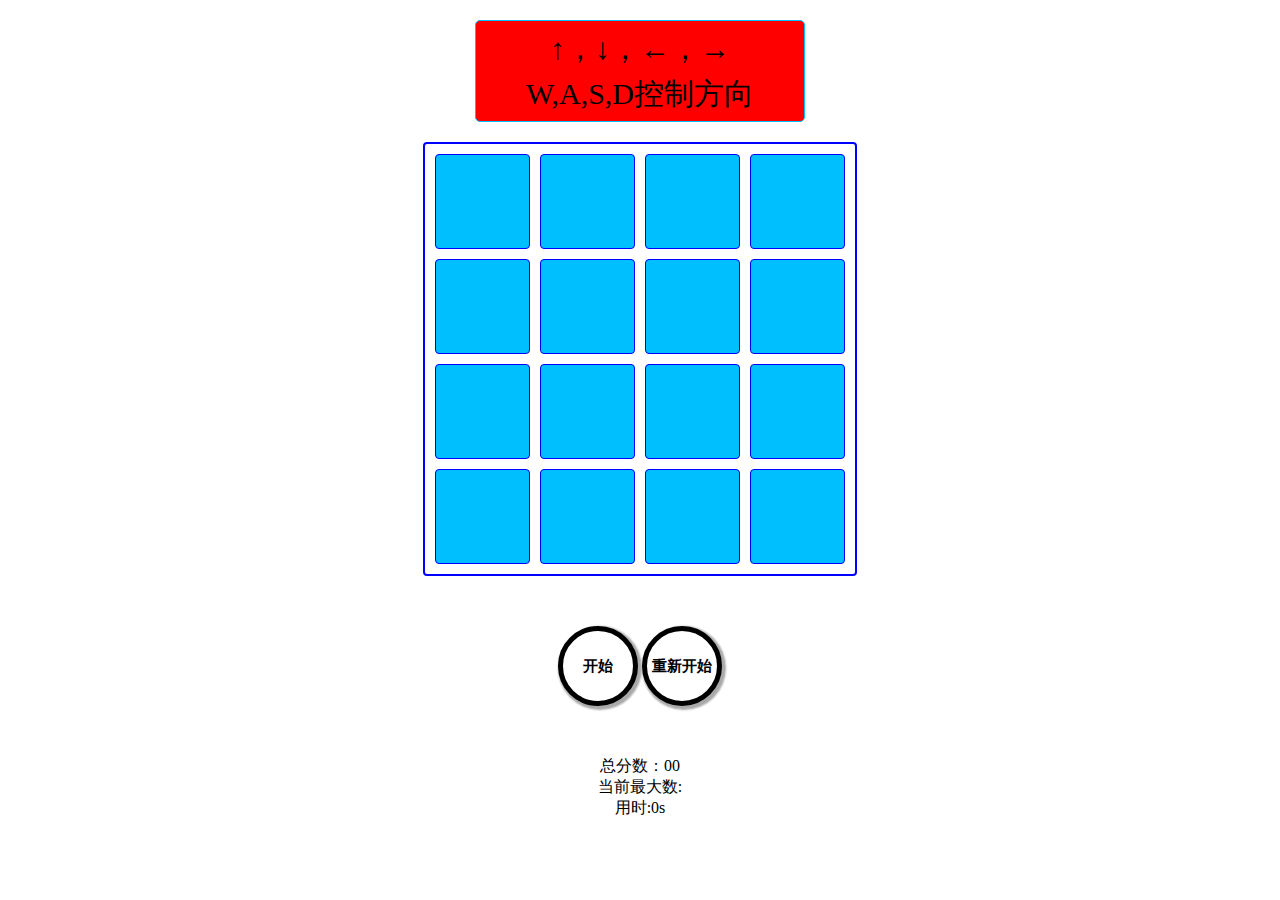
<file: 没意思做的2048/index.html>
<!DOCTYPE html>
<html lang="en">
<head>
    <meta charset="UTF-8">
    <title>mine2048</title>
    <link rel="stylesheet" href="css/style.css">
    <script src="js/jquery-1.12.4.js"></script>
    <script src="js/mine.js"></script>
</head>
<body>
    <span>↑，↓，←，→<br>W,A,S,D控制方向</span>
    <div id="Bigbox">
        <div class="bigBox" id="big-box">
            <div class="small-box" id="box0"></div>
            <div class="small-box" id="box1"></div>
            <div class="small-box" id="box2"></div>
            <div class="small-box" id="box3"></div>
            <div class="small-box" id="box4"></div>
            <div class="small-box" id="box5"></div>
            <div class="small-box" id="box6"></div>
            <div class="small-box" id="box7"></div>
            <div class="small-box" id="box8"></div>
            <div class="small-box" id="box9"></div>
            <div class="small-box" id="box10"></div>
            <div class="small-box" id="box11"></div>
            <div class="small-box" id="box12"></div>
            <div class="small-box" id="box13"></div>
            <div class="small-box" id="box14"></div>
            <div class="small-box" id="box15"></div>
        </div>
    </div>
    <div id="start">
        <input type="button" value="开始" class="btn" onClick="init();">
        <input type="button" value="重新开始" class="btn" onClick="if(window.confirm('您确定重新开始吗?')){init();}">
    </div>
    <!--总分数-->
    <div id="score">
        总分数：00
    </div>
    <!--最大值-->
    <div id="max">
        当前最大数:
    </div>
    <!--用时-->
    <div id="time">
        用时:0s
    </div>
    <!--提示结束-->
    <div id="end">

    </div>
</body>
</html>
</file>
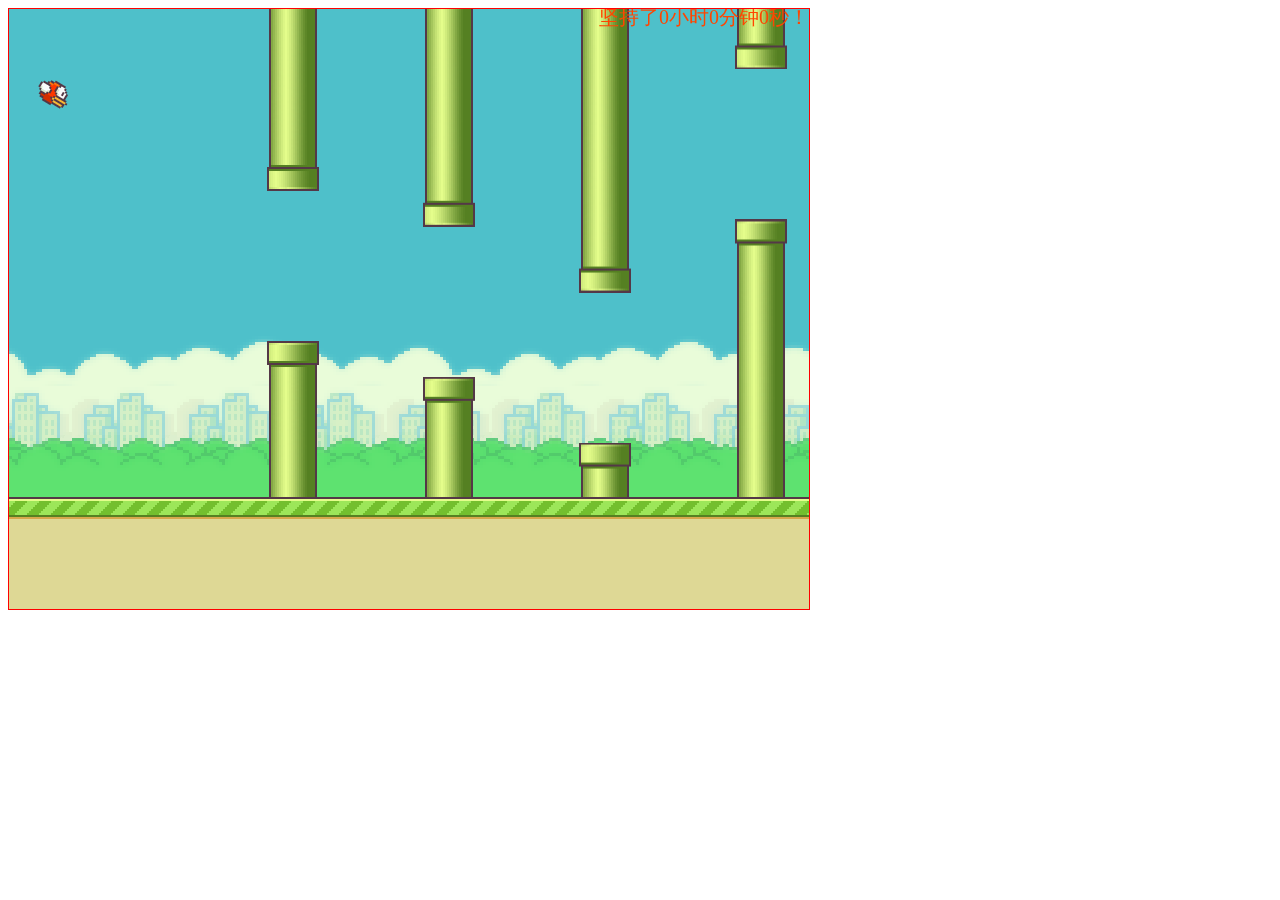
<file: flappy_bird/flybird.html>
<!DOCTYPE html>
<html lang="en">
<head>
    <meta charset="UTF-8">
    <title>Title</title>
</head>
<body>
<canvas id="cvs" width="800" height="600" style="border:1px solid red;"></canvas>
<script src="js/util.js"></script>
<script src="js/getImage.js"></script>
<script src="js/sky.js"></script>
<script src="js/land.js"></script>
<script src="js/bird.js"></script>
<script src="js/pipe.js"></script>
<script src="js/text.js"></script>
<script src="js/dateText.js"></script>
<script>
    (function () {
        var cvs = document.getElementById('cvs');
        var ctx = cvs.getContext('2d');

        // 游戏所需的图片资源地址
        var imgPaths = {
            sky : './imgs/sky.png',
            land : './imgs/land.png',
            pipeDown : './imgs/pipeDown.png',
            pipeUp : './imgs/pipeUp.png',
            birds : './imgs/birds.png'
        };

        // 游戏主函数
        function main(imgs) {

            // 创建所需的大地实例
            var bird = new Bird(ctx, imgs.birds, 20, 20);

            // 创建所需的天空实例
            var sky = new Sky(ctx, imgs.sky);
            var sky2 = new Sky(ctx, imgs.sky, imgs.sky.width);

            // 创建所需的大地实例
            var lands = [];
            for (var i = 0; i < 4; i++) {
                lands.push(new Land(ctx, imgs.land,
                        imgs.land.width * i, cvs.height - imgs.land.height));
            }

            // 创建所需的管道实例
            var pipes = [];
            for (var i = 0; i < 6; i++) {
                pipes.push(new Pipe(ctx, imgs.pipeDown, imgs.pipeUp, 300 + imgs.pipeDown.width * 3 * i));
            }

            // 记录游戏开始时的毫秒时间
            var gameStartTime = Date.now();

            // 创建文本实例
            var text = new DateText(ctx, gameStartTime, cvs.width, 0, 'orangeRed', 'right', 'top');

            var timer = setInterval(function () {

                // 计算小鸟的中心坐标
                var birdCoreX = bird.x + bird.width / 2;
                var birdCoreY = bird.y + bird.height / 2;

                // 如果小鸟飞出画布或者撞向大地或者撞向管道，则游戏结束，停止定时器
                if (birdCoreY < 0 || birdCoreY > cvs.height - imgs.land.height
                        || ctx.isPointInPath(birdCoreX, birdCoreY)) {
                    clearInterval(timer);
                }

                // 先清除画布
                ctx.clearRect(0, 0, cvs.width, cvs.height);

                // 绘制天空，刷新下一帧数据
                sky.draw();
                sky.update();
                sky2.draw();
                sky2.update();

                // 绘制管道
                ctx.beginPath();
                pipes.forEach(function (pipe) {
                    pipe.draw();
                    pipe.update();
                });

                // 绘制大地，刷新下一帧数据
                lands.forEach(function (land) {
                    land.draw();
                    land.update();
                });

                // 绘制小鸟
                bird.draw();
                bird.update();

                // 绘制文本
                text.draw();
                text.update();

            }, 30);
        }

        getImage(imgPaths, main);
    }());
</script>
</body>
</html>
</file>
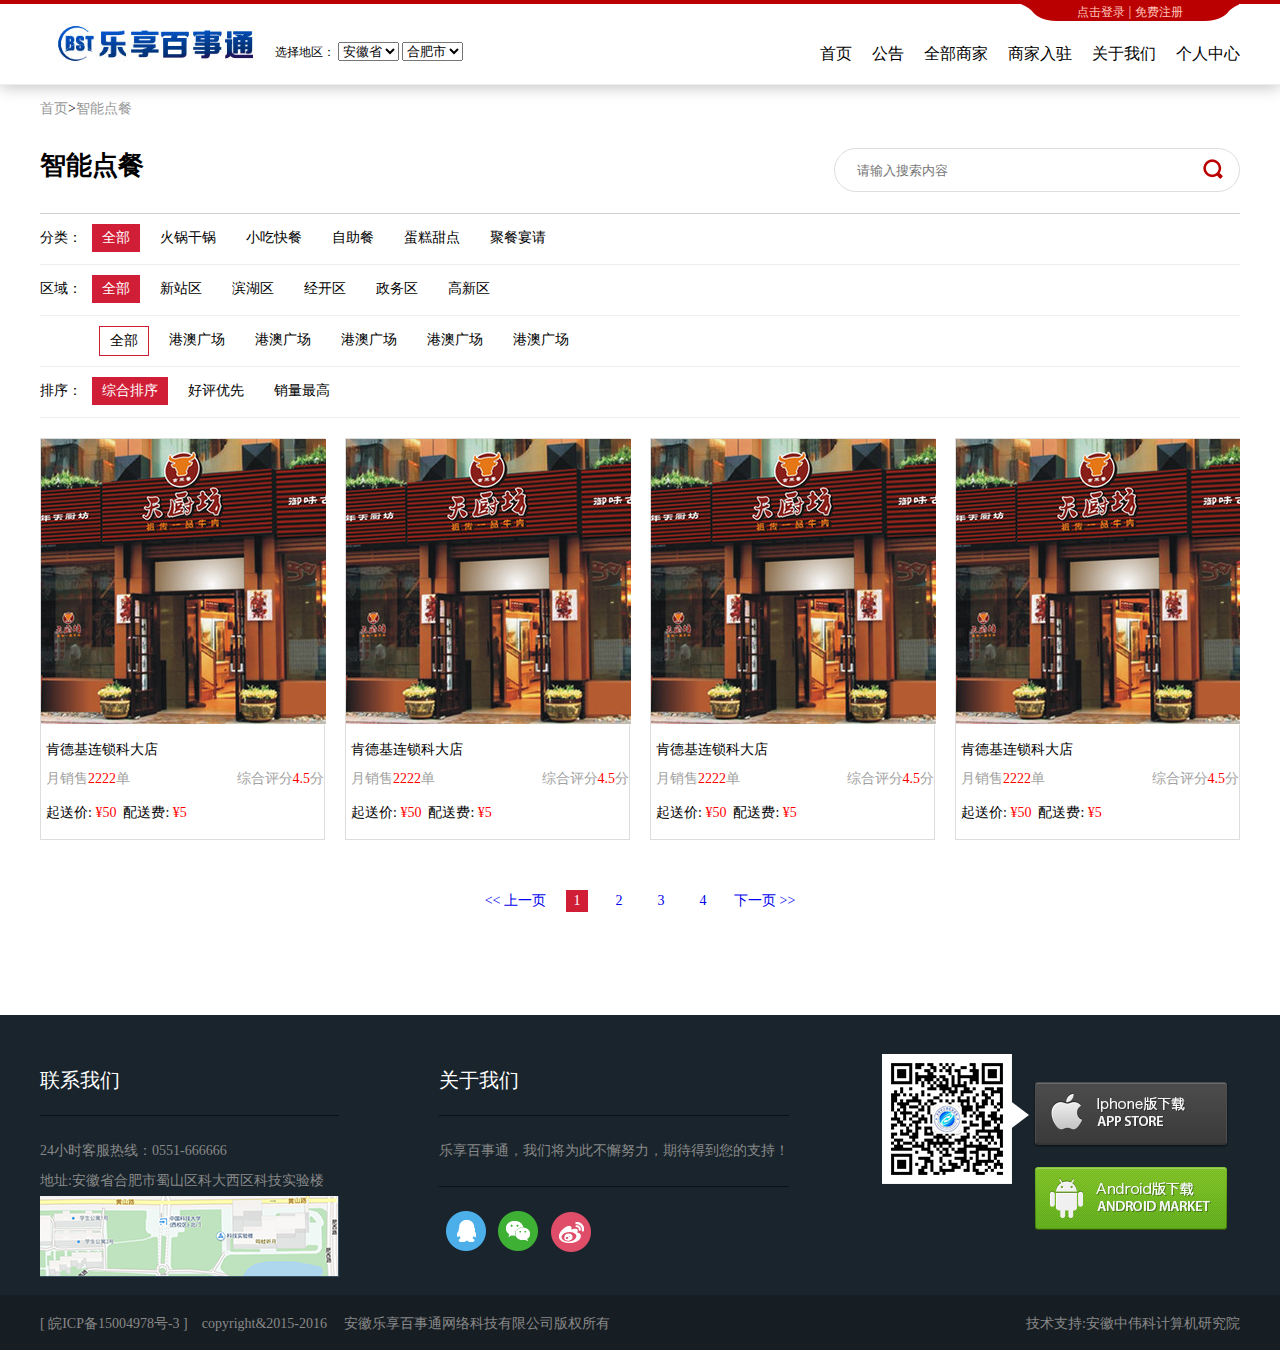
<file: mydemo/demo.html>
<!DOCTYPE html>
<html>

<head>
    <meta charset="UTF-8">
    <title></title>
    <link rel="stylesheet" href="./css/demo.css">
</head>

<body>
    <div class="top">
        <div class="content">
            <div class="login">
                <a href="#">点击登录</a> | <a href="#">免费注册</a>
            </div>
            <div class="fl">
                <div class="fl ">
                    <img src="./img/1.jpg" alt="" />
                </div>
                <div class="check fl">
                    选择地区：
                    <select name="" id="province">
                        <option value="">安徽省</option>
                    </select>
                    <select name="" id="city">
                        <option value="">合肥市</option>
                    </select>
                </div>
            </div>
            <div class="top_nav fr">
                <ul class="fl">
                    <li><a href="">首页</a></li>
                    <li><a href="">公告</a></li>
                    <li><a href="">全部商家</a></li>
                    <li><a href="">商家入驻</a></li>
                    <li><a href="">关于我们</a></li>
                    <li><a href="">个人中心</a></li>
                </ul>
            </div>
        </div>
    </div>
    <div class="content	body">
        <div class="tab_title">
            <a href="#">首页</a>><a href="#">智能点餐</a>
        </div>
        <div class="tab_search">
            <h3 class="fl">智能点餐</h3>
            <div class="fr">
                <input type="text" placeholder="请输入搜索内容">
                <input type="button" class="button">
            </div>
        </div>
        <div class="tab_nav">
            <div class="style">
                <span class="fl">分类：</span>
                <ul class="fl">
                    <li class="current">全部</li>
                    <li>火锅干锅</li>
                    <li>小吃快餐</li>
                    <li>自助餐</li>
                    <li>蛋糕甜点</li>
                    <li>聚餐宴请</li>
                </ul>
            </div>
            <div class="area">
                <span class="fl">区域：</span>
                <ul class="fl">
                    <li class="current">全部</li>
                    <li>新站区</li>
                    <li>滨湖区</li>
                    <li>经开区</li>
                    <li>政务区</li>
                    <li>高新区</li>
                </ul>
            </div>
            <div class="detail">
                <ul class="main selected">
                    <li class="current">全部</li>
                    <li>港澳广场</li>
                    <li>港澳广场</li>
                    <li>港澳广场</li>
                    <li>港澳广场</li>
                    <li>港澳广场</li>
                </ul>
                <ul class="main">
                    <li class="current">全部</li>
                    <li>中环国际</li>
                    <li>中环国际</li>
                    <li>中环国际</li>
                    <li>中环国际</li>
                    <li>中环国际</li>
                </ul>
                <ul class="main">
                    <li class="current">全部</li>
                    <li>三里庵</li>
                    <li>中环国际</li>
                    <li>三里庵</li>
                    <li>之心城</li>
                    <li>三里庵</li>
                </ul>
                <ul class="main">
                    <li class="current">全部</li>
                    <li>安医附院</li>
                    <li>中环国际</li>
                    <li>安医附院</li>
                    <li>之心城</li>
                    <li>安医附院</li>
                </ul>
                <ul class="main">
                    <li class="current">全部</li>
                    <li>中环国际</li>
                    <li>中环国际</li>
                    <li>中环国际</li>
                    <li>中环国际</li>
                    <li>中环国际</li>
                </ul>
                <ul class="main">
                    <li class="current">全部</li>
                    <li>中环国际</li>
                    <li>中环国际</li>
                    <li>中环国际</li>
                    <li>中环国际</li>
                    <li>中环国际</li>
                </ul>
                <ul class="main">
                    <li class="current">全部</li>
                    <li>中环国际</li>
                    <li>中环国际</li>
                    <li>中环国际</li>
                    <li>中环国际</li>
                    <li>中环国际</li>
                </ul>
            </div>
            <div class="sort">
                <span class="fl">排序：</span>
                <ul class="fl">
                    <li class="current">综合排序</li>
                    <li>好评优先</li>
                    <li>销量最高</li>
                </ul>
            </div>
        </div>
        <div class="content shop">
            <div class="shop_list " id="content1">
                <div class="clearfloat">
                    
                    <div class="item">
                        <a href=""><img src="img/shop.jpg" alt=""></a>
                        <p class="item_name">肯德基连锁科大店</p>
                        <p class="item_num"><span class="fl">月销售<span class="red">2222</span>单</span> <span class="fr">综合评分<span class="red">4.5</span>分</span>
                        </p>
                        <p class="item_prc">起送价: <span class="red">¥50</span> &nbsp;配送费: <span class="red">¥5</span> </p>
                    </div>
                    <div class="item">
                        <a href=""><img src="img/shop.jpg" alt=""></a>
                        <p class="item_name">肯德基连锁科大店</p>
                        <p class="item_num"><span class="fl">月销售<span class="red">2222</span>单</span> <span class="fr">综合评分<span class="red">4.5</span>分</span>
                        </p>
                        <p class="item_prc">起送价: <span class="red">¥50</span> &nbsp;配送费: <span class="red">¥5</span> </p>
                    </div>
                    <div class="item">
                        <a href=""><img src="img/shop.jpg" alt=""></a>
                        <p class="item_name">肯德基连锁科大店</p>
                        <p class="item_num"><span class="fl">月销售<span class="red">2222</span>单</span> <span class="fr">综合评分<span class="red">4.5</span>分</span>
                        </p>
                        <p class="item_prc">起送价: <span class="red">¥50</span> &nbsp;配送费: <span class="red">¥5</span> </p>
                    </div>
                    <div class="item">
                        <a href=""><img src="img/shop.jpg" alt=""></a>
                        <p class="item_name">肯德基连锁科大店</p>
                        <p class="item_num"><span class="fl">月销售<span class="red">2222</span>单</span> <span class="fr">综合评分<span class="red">4.5</span>分</span>
                        </p>
                        <p class="item_prc">起送价: <span class="red">¥50</span> &nbsp;配送费: <span class="red">¥5</span> </p>
                    </div>
                    <div class="item">
                        <a href=""><img src="img/shop.jpg" alt=""></a>
                        <p class="item_name">肯德基连锁科大店</p>
                        <p class="item_num"><span class="fl">月销售<span class="red">2222</span>单</span> <span class="fr">综合评分<span class="red">4.5</span>分</span>
                        </p>
                        <p class="item_prc">起送价: <span class="red">¥50</span> &nbsp;配送费: <span class="red">¥5</span> </p>
                    </div>
                    <div class="item">
                        <a href=""><img src="img/shop.jpg" alt=""></a>
                        <p class="item_name">肯德基连锁科大店</p>
                        <p class="item_num"><span class="fl">月销售<span class="red">2222</span>单</span> <span class="fr">综合评分<span class="red">4.5</span>分</span>
                        </p>
                        <p class="item_prc">起送价: <span class="red">¥50</span> &nbsp;配送费: <span class="red">¥5</span> </p>
                    </div>
                    <div class="item">
                        <a href=""><img src="img/shop.jpg" alt=""></a>
                        <p class="item_name">肯德基连锁科大店</p>
                        <p class="item_num"><span class="fl">月销售<span class="red">2222</span>单</span> <span class="fr">综合评分<span class="red">4.5</span>分</span>
                        </p>
                        <p class="item_prc">起送价: <span class="red">¥50</span> &nbsp;配送费: <span class="red">¥5</span> </p>
                    </div>
                    <div class="item">
                        <a href=""><img src="img/shop.jpg" alt=""></a>
                        <p class="item_name">肯德基连锁科大店</p>
                        <p class="item_num"><span class="fl">月销售<span class="red">2222</span>单</span> <span class="fr">综合评分<span class="red">4.5</span>分</span>
                        </p>
                        <p class="item_prc">起送价: <span class="red">¥50</span> &nbsp;配送费: <span class="red">¥5</span> </p>
                    </div>
                    <div class="item">
                        <a href=""><img src="img/shop.jpg" alt=""></a>
                        <p class="item_name">肯德基连锁科大店</p>
                        <p class="item_num"><span class="fl">月销售<span class="red">2222</span>单</span> <span class="fr">综合评分<span class="red">4.5</span>分</span>
                        </p>
                        <p class="item_prc">起送价: <span class="red">¥50</span> &nbsp;配送费: <span class="red">¥5</span> </p>
                    </div>
                    <div class="item">
                        <a href=""><img src="img/shop.jpg" alt=""></a>
                        <p class="item_name">肯德基连锁科大店</p>
                        <p class="item_num"><span class="fl">月销售<span class="red">2222</span>单</span> <span class="fr">综合评分<span class="red">4.5</span>分</span>
                        </p>
                        <p class="item_prc">起送价: <span class="red">¥50</span> &nbsp;配送费: <span class="red">¥5</span> </p>
                    </div>
                    <div class="item">
                        <a href=""><img src="img/shop.jpg" alt=""></a>
                        <p class="item_name">肯德基连锁科大店</p>
                        <p class="item_num"><span class="fl">月销售<span class="red">2222</span>单</span> <span class="fr">综合评分<span class="red">4.5</span>分</span>
                        </p>
                        <p class="item_prc">起送价: <span class="red">¥50</span> &nbsp;配送费: <span class="red">¥5</span> </p>
                    </div>
                    <div class="item">
                        <a href=""><img src="img/shop.jpg" alt=""></a>
                        <p class="item_name">肯德基连锁科大店</p>
                        <p class="item_num"><span class="fl">月销售<span class="red">2222</span>单</span> <span class="fr">综合评分<span class="red">4.5</span>分</span>
                        </p>
                        <p class="item_prc">起送价: <span class="red">¥50</span> &nbsp;配送费: <span class="red">¥5</span> </p>
                    </div>
                    <div class="item">
                        <a href=""><img src="img/shop.jpg" alt=""></a>
                        <p class="item_name">肯德基连锁科大店</p>
                        <p class="item_num"><span class="fl">月销售<span class="red">2222</span>单</span> <span class="fr">综合评分<span class="red">4.5</span>分</span>
                        </p>
                        <p class="item_prc">起送价: <span class="red">¥50</span> &nbsp;配送费: <span class="red">¥5</span> </p>
                    </div>
                    <div class="item">
                        <a href=""><img src="img/shop.jpg" alt=""></a>
                        <p class="item_name">肯德基连锁科大店</p>
                        <p class="item_num"><span class="fl">月销售<span class="red">2222</span>单</span> <span class="fr">综合评分<span class="red">4.5</span>分</span>
                        </p>
                        <p class="item_prc">起送价: <span class="red">¥50</span> &nbsp;配送费: <span class="red">¥5</span> </p>
                    </div>
                    <div class="item">
                        <a href=""><img src="img/shop.jpg" alt=""></a>
                        <p class="item_name">肯德基连锁科大店</p>
                        <p class="item_num"><span class="fl">月销售<span class="red">2222</span>单</span> <span class="fr">综合评分<span class="red">4.5</span>分</span>
                        </p>
                        <p class="item_prc">起送价: <span class="red">¥50</span> &nbsp;配送费: <span class="red">¥5</span> </p>
                    </div>
                </div>
                <div id="page1" class="page"> </div>
            </div>
            <div class="shop_list " id="content2" style="display: none">
                <div class="clearfloat">

                	<div class="item">
                        <a href=""><img src="img/shop.jpg" alt=""></a>
                        <p class="item_name">肯德基连锁科大店</p>
                        <p class="item_num"><span class="fl">月销售<span class="red">2222</span>单</span> <span class="fr">综合评分<span class="red">4.5</span>分</span>
                        </p>
                        <p class="item_prc">起送价: <span class="red">¥50</span> &nbsp;配送费: <span class="red">¥5</span> </p>
                    </div>
                    <div class="item">
                        <a href=""><img src="img/shop.jpg" alt=""></a>
                        <p class="item_name">肯德基连锁科大店</p>
                        <p class="item_num"><span class="fl">月销售<span class="red">2222</span>单</span> <span class="fr">综合评分<span class="red">4.5</span>分</span>
                        </p>
                        <p class="item_prc">起送价: <span class="red">¥50</span> &nbsp;配送费: <span class="red">¥5</span> </p>
                    </div>
                    <div class="item">
                        <a href=""><img src="img/shop.jpg" alt=""></a>
                        <p class="item_name">肯德基连锁科大店</p>
                        <p class="item_num"><span class="fl">月销售<span class="red">2222</span>单</span> <span class="fr">综合评分<span class="red">4.5</span>分</span>
                        </p>
                        <p class="item_prc">起送价: <span class="red">¥50</span> &nbsp;配送费: <span class="red">¥5</span> </p>
                    </div>
                    <div class="item">
                        <a href=""><img src="img/shop.jpg" alt=""></a>
                        <p class="item_name">肯德基连锁科大店</p>
                        <p class="item_num"><span class="fl">月销售<span class="red">2222</span>单</span> <span class="fr">综合评分<span class="red">4.5</span>分</span>
                        </p>
                        <p class="item_prc">起送价: <span class="red">¥50</span> &nbsp;配送费: <span class="red">¥5</span> </p>
                    </div>
                    <div class="item">
                        <a href=""><img src="img/shop.jpg" alt=""></a>
                        <p class="item_name">肯德基连锁科大店</p>
                        <p class="item_num"><span class="fl">月销售<span class="red">2222</span>单</span> <span class="fr">综合评分<span class="red">4.5</span>分</span>
                        </p>
                        <p class="item_prc">起送价: <span class="red">¥50</span> &nbsp;配送费: <span class="red">¥5</span> </p>
                    </div>
                    <div class="item">
                        <a href=""><img src="img/shop.jpg" alt=""></a>
                        <p class="item_name">肯德基连锁科大店</p>
                        <p class="item_num"><span class="fl">月销售<span class="red">2222</span>单</span> <span class="fr">综合评分<span class="red">4.5</span>分</span>
                        </p>
                        <p class="item_prc">起送价: <span class="red">¥50</span> &nbsp;配送费: <span class="red">¥5</span> </p>
                    </div>
                    <div class="item">
                        <a href=""><img src="img/shop.jpg" alt=""></a>
                        <p class="item_name">肯德基连锁科大店</p>
                        <p class="item_num"><span class="fl">月销售<span class="red">2222</span>单</span> <span class="fr">综合评分<span class="red">4.5</span>分</span>
                        </p>
                        <p class="item_prc">起送价: <span class="red">¥50</span> &nbsp;配送费: <span class="red">¥5</span> </p>
                    </div>
                    <div class="item">
                        <a href=""><img src="img/shop.jpg" alt=""></a>
                        <p class="item_name">肯德基连锁科大店</p>
                        <p class="item_num"><span class="fl">月销售<span class="red">2222</span>单</span> <span class="fr">综合评分<span class="red">4.5</span>分</span>
                        </p>
                        <p class="item_prc">起送价: <span class="red">¥50</span> &nbsp;配送费: <span class="red">¥5</span> </p>
                    </div>
                    <div class="item">
                        <a href=""><img src="img/shop.jpg" alt=""></a>
                        <p class="item_name">肯德基连锁科大店</p>
                        <p class="item_num"><span class="fl">月销售<span class="red">2222</span>单</span> <span class="fr">综合评分<span class="red">4.5</span>分</span>
                        </p>
                        <p class="item_prc">起送价: <span class="red">¥50</span> &nbsp;配送费: <span class="red">¥5</span> </p>
                    </div>
                    <div class="item">
                        <a href=""><img src="img/shop.jpg" alt=""></a>
                        <p class="item_name">肯德基连锁科大店</p>
                        <p class="item_num"><span class="fl">月销售<span class="red">2222</span>单</span> <span class="fr">综合评分<span class="red">4.5</span>分</span>
                        </p>
                        <p class="item_prc">起送价: <span class="red">¥50</span> &nbsp;配送费: <span class="red">¥5</span> </p>
                    </div>
                    <div class="item">
                        <a href=""><img src="img/shop.jpg" alt=""></a>
                        <p class="item_name">肯德基连锁科大店</p>
                        <p class="item_num"><span class="fl">月销售<span class="red">2222</span>单</span> <span class="fr">综合评分<span class="red">4.5</span>分</span>
                        </p>
                        <p class="item_prc">起送价: <span class="red">¥50</span> &nbsp;配送费: <span class="red">¥5</span> </p>
                    </div>
                    <div class="item">
                        <a href=""><img src="img/shop.jpg" alt=""></a>
                        <p class="item_name">肯德基连锁科大店</p>
                        <p class="item_num"><span class="fl">月销售<span class="red">2222</span>单</span> <span class="fr">综合评分<span class="red">4.5</span>分</span>
                        </p>
                        <p class="item_prc">起送价: <span class="red">¥50</span> &nbsp;配送费: <span class="red">¥5</span> </p>
                    </div>
                    <div class="item">
                        <a href=""><img src="img/shop.jpg" alt=""></a>
                        <p class="item_name">肯德基连锁科大店</p>
                        <p class="item_num"><span class="fl">月销售<span class="red">2222</span>单</span> <span class="fr">综合评分<span class="red">4.5</span>分</span>
                        </p>
                        <p class="item_prc">起送价: <span class="red">¥50</span> &nbsp;配送费: <span class="red">¥5</span> </p>
                    </div>
                </div>
                <div id="page2" class="page"> </div>
            </div>
            <div class="shop_list " id="content3" style="display: none">
                <div class="clearfloat">
                	<div class="item">
                        <a href=""><img src="img/shop.jpg" alt=""></a>
                        <p class="item_name">肯德基连锁科大店</p>
                        <p class="item_num"><span class="fl">月销售<span class="red">2222</span>单</span> <span class="fr">综合评分<span class="red">4.5</span>分</span>
                        </p>
                        <p class="item_prc">起送价: <span class="red">¥50</span> &nbsp;配送费: <span class="red">¥5</span> </p>
                    </div>
                    <div class="item">
                        <a href=""><img src="img/shop.jpg" alt=""></a>
                        <p class="item_name">肯德基连锁科大店</p>
                        <p class="item_num"><span class="fl">月销售<span class="red">2222</span>单</span> <span class="fr">综合评分<span class="red">4.5</span>分</span>
                        </p>
                        <p class="item_prc">起送价: <span class="red">¥50</span> &nbsp;配送费: <span class="red">¥5</span> </p>
                    </div>
                    <div class="item">
                        <a href=""><img src="img/shop.jpg" alt=""></a>
                        <p class="item_name">肯德基连锁科大店</p>
                        <p class="item_num"><span class="fl">月销售<span class="red">2222</span>单</span> <span class="fr">综合评分<span class="red">4.5</span>分</span>
                        </p>
                        <p class="item_prc">起送价: <span class="red">¥50</span> &nbsp;配送费: <span class="red">¥5</span> </p>
                    </div>
                    <div class="item">
                        <a href=""><img src="img/shop.jpg" alt=""></a>
                        <p class="item_name">肯德基连锁科大店</p>
                        <p class="item_num"><span class="fl">月销售<span class="red">2222</span>单</span> <span class="fr">综合评分<span class="red">4.5</span>分</span>
                        </p>
                        <p class="item_prc">起送价: <span class="red">¥50</span> &nbsp;配送费: <span class="red">¥5</span> </p>
                    </div>
                    <div class="item">
                        <a href=""><img src="img/shop.jpg" alt=""></a>
                        <p class="item_name">肯德基连锁科大店</p>
                        <p class="item_num"><span class="fl">月销售<span class="red">2222</span>单</span> <span class="fr">综合评分<span class="red">4.5</span>分</span>
                        </p>
                        <p class="item_prc">起送价: <span class="red">¥50</span> &nbsp;配送费: <span class="red">¥5</span> </p>
                    </div>
                    <div class="item">
                        <a href=""><img src="img/shop.jpg" alt=""></a>
                        <p class="item_name">肯德基连锁科大店</p>
                        <p class="item_num"><span class="fl">月销售<span class="red">2222</span>单</span> <span class="fr">综合评分<span class="red">4.5</span>分</span>
                        </p>
                        <p class="item_prc">起送价: <span class="red">¥50</span> &nbsp;配送费: <span class="red">¥5</span> </p>
                    </div>
                    <div class="item">
                        <a href=""><img src="img/shop.jpg" alt=""></a>
                        <p class="item_name">肯德基连锁科大店</p>
                        <p class="item_num"><span class="fl">月销售<span class="red">2222</span>单</span> <span class="fr">综合评分<span class="red">4.5</span>分</span>
                        </p>
                        <p class="item_prc">起送价: <span class="red">¥50</span> &nbsp;配送费: <span class="red">¥5</span> </p>
                    </div>
                    <div class="item">
                        <a href=""><img src="img/shop.jpg" alt=""></a>
                        <p class="item_name">肯德基连锁科大店</p>
                        <p class="item_num"><span class="fl">月销售<span class="red">2222</span>单</span> <span class="fr">综合评分<span class="red">4.5</span>分</span>
                        </p>
                        <p class="item_prc">起送价: <span class="red">¥50</span> &nbsp;配送费: <span class="red">¥5</span> </p>
                    </div>
                </div>
                <div id="page3" class="page"> </div>
            </div>
            <div class="shop_list" id="content4" style="display: none">
                <div class="clearfloat">
                	<div class="item">
                        <a href=""><img src="img/shop.jpg" alt=""></a>
                        <p class="item_name">肯德基连锁科大店</p>
                        <p class="item_num"><span class="fl">月销售<span class="red">2222</span>单</span> <span class="fr">综合评分<span class="red">4.5</span>分</span>
                        </p>
                        <p class="item_prc">起送价: <span class="red">¥50</span> &nbsp;配送费: <span class="red">¥5</span> </p>
                    </div>
                    <div class="item">
                        <a href=""><img src="img/shop.jpg" alt=""></a>
                        <p class="item_name">肯德基连锁科大店</p>
                        <p class="item_num"><span class="fl">月销售<span class="red">2222</span>单</span> <span class="fr">综合评分<span class="red">4.5</span>分</span>
                        </p>
                        <p class="item_prc">起送价: <span class="red">¥50</span> &nbsp;配送费: <span class="red">¥5</span> </p>
                    </div>
                    <div class="item">
                        <a href=""><img src="img/shop.jpg" alt=""></a>
                        <p class="item_name">肯德基连锁科大店</p>
                        <p class="item_num"><span class="fl">月销售<span class="red">2222</span>单</span> <span class="fr">综合评分<span class="red">4.5</span>分</span>
                        </p>
                        <p class="item_prc">起送价: <span class="red">¥50</span> &nbsp;配送费: <span class="red">¥5</span> </p>
                    </div>
                    <div class="item">
                        <a href=""><img src="img/shop.jpg" alt=""></a>
                        <p class="item_name">肯德基连锁科大店</p>
                        <p class="item_num"><span class="fl">月销售<span class="red">2222</span>单</span> <span class="fr">综合评分<span class="red">4.5</span>分</span>
                        </p>
                        <p class="item_prc">起送价: <span class="red">¥50</span> &nbsp;配送费: <span class="red">¥5</span> </p>
                    </div>
                    <div class="item">
                        <a href=""><img src="img/shop.jpg" alt=""></a>
                        <p class="item_name">肯德基连锁科大店</p>
                        <p class="item_num"><span class="fl">月销售<span class="red">2222</span>单</span> <span class="fr">综合评分<span class="red">4.5</span>分</span>
                        </p>
                        <p class="item_prc">起送价: <span class="red">¥50</span> &nbsp;配送费: <span class="red">¥5</span> </p>
                    </div>
                    <div class="item">
                        <a href=""><img src="img/shop.jpg" alt=""></a>
                        <p class="item_name">肯德基连锁科大店</p>
                        <p class="item_num"><span class="fl">月销售<span class="red">2222</span>单</span> <span class="fr">综合评分<span class="red">4.5</span>分</span>
                        </p>
                        <p class="item_prc">起送价: <span class="red">¥50</span> &nbsp;配送费: <span class="red">¥5</span> </p>
                    </div>
                    <div class="item">
                        <a href=""><img src="img/shop.jpg" alt=""></a>
                        <p class="item_name">肯德基连锁科大店</p>
                        <p class="item_num"><span class="fl">月销售<span class="red">2222</span>单</span> <span class="fr">综合评分<span class="red">4.5</span>分</span>
                        </p>
                        <p class="item_prc">起送价: <span class="red">¥50</span> &nbsp;配送费: <span class="red">¥5</span> </p>
                    </div>
                    <div class="item">
                        <a href=""><img src="img/shop.jpg" alt=""></a>
                        <p class="item_name">肯德基连锁科大店</p>
                        <p class="item_num"><span class="fl">月销售<span class="red">2222</span>单</span> <span class="fr">综合评分<span class="red">4.5</span>分</span>
                        </p>
                        <p class="item_prc">起送价: <span class="red">¥50</span> &nbsp;配送费: <span class="red">¥5</span> </p>
                    </div>
                </div>
                <div id="page4" class="page"> </div>
            </div>
            <div class="shop_list " id="content5" style="display: none">
                <div class="clearfloat">
                    <div class="item">
                        <a href=""><img src="img/shop.jpg" alt=""></a>
                        <p class="item_name">肯德基连锁科大店</p>
                        <p class="item_num"><span class="fl">月销售<span class="red">2222</span>单</span> <span class="fr">综合评分<span class="red">4.5</span>分</span>
                        </p>
                        <p class="item_prc">起送价: <span class="red">¥50</span> &nbsp;配送费: <span class="red">¥5</span> </p>
                    </div>
                    <div class="item">
                        <a href=""><img src="img/shop.jpg" alt=""></a>
                        <p class="item_name">肯德基连锁科大店</p>
                        <p class="item_num"><span class="fl">月销售<span class="red">2222</span>单</span> <span class="fr">综合评分<span class="red">4.5</span>分</span>
                        </p>
                        <p class="item_prc">起送价: <span class="red">¥50</span> &nbsp;配送费: <span class="red">¥5</span> </p>
                    </div>
                </div>
                <div id="page5" class="page"> </div>
            </div>
            <div class="shop_list" id="content6" style="display: none">
                <div class="clearfloat">
                    <div class="item">
                        <a href=""><img src="img/shop.jpg" alt=""></a>
                        <p class="item_name">肯德基连锁科大店</p>
                        <p class="item_num"><span class="fl">月销售<span class="red">2222</span>单</span> <span class="fr">综合评分<span class="red">4.5</span>分</span>
                        </p>
                        <p class="item_prc">起送价: <span class="red">¥50</span> &nbsp;配送费: <span class="red">¥5</span> </p>
                    </div>
                    <div class="item">
                        <a href=""><img src="img/shop.jpg" alt=""></a>
                        <p class="item_name">肯德基连锁科大店</p>
                        <p class="item_num"><span class="fl">月销售<span class="red">2222</span>单</span> <span class="fr">综合评分<span class="red">4.5</span>分</span>
                        </p>
                        <p class="item_prc">起送价: <span class="red">¥50</span> &nbsp;配送费: <span class="red">¥5</span> </p>
                    </div>
                    <div class="item">
                        <a href=""><img src="img/shop.jpg" alt=""></a>
                        <p class="item_name">肯德基连锁科大店</p>
                        <p class="item_num"><span class="fl">月销售<span class="red">2222</span>单</span> <span class="fr">综合评分<span class="red">4.5</span>分</span>
                        </p>
                        <p class="item_prc">起送价: <span class="red">¥50</span> &nbsp;配送费: <span class="red">¥5</span> </p>
                    </div>
                    <div class="item">
                        <a href=""><img src="img/shop.jpg" alt=""></a>
                        <p class="item_name">肯德基连锁科大店</p>
                        <p class="item_num"><span class="fl">月销售<span class="red">2222</span>单</span> <span class="fr">综合评分<span class="red">4.5</span>分</span>
                        </p>
                        <p class="item_prc">起送价: <span class="red">¥50</span> &nbsp;配送费: <span class="red">¥5</span> </p>
                    </div>
                    <div class="item">
                        <a href=""><img src="img/shop.jpg" alt=""></a>
                        <p class="item_name">肯德基连锁科大店</p>
                        <p class="item_num"><span class="fl">月销售<span class="red">2222</span>单</span> <span class="fr">综合评分<span class="red">4.5</span>分</span>
                        </p>
                        <p class="item_prc">起送价: <span class="red">¥50</span> &nbsp;配送费: <span class="red">¥5</span> </p>
                    </div>
                    <div class="item">
                        <a href=""><img src="img/shop.jpg" alt=""></a>
                        <p class="item_name">肯德基连锁科大店</p>
                        <p class="item_num"><span class="fl">月销售<span class="red">2222</span>单</span> <span class="fr">综合评分<span class="red">4.5</span>分</span>
                        </p>
                        <p class="item_prc">起送价: <span class="red">¥50</span> &nbsp;配送费: <span class="red">¥5</span> </p>
                    </div>
                    <div class="item">
                        <a href=""><img src="img/shop.jpg" alt=""></a>
                        <p class="item_name">肯德基连锁科大店</p>
                        <p class="item_num"><span class="fl">月销售<span class="red">2222</span>单</span> <span class="fr">综合评分<span class="red">4.5</span>分</span>
                        </p>
                        <p class="item_prc">起送价: <span class="red">¥50</span> &nbsp;配送费: <span class="red">¥5</span> </p>
                    </div>
                    
                </div>
                <div id="page6" class="page"> </div>
            </div>
        </div>
        <div id="page1" class="page">
        </div>
        <div class="return"><span>返回<br>顶部</span></div>
    </div>
    <div class="footer ">
    	<div class="content ">
    		<dl>
    		<dd>联系我们</dd>
    		<dt>
	    		<p>24小时客服热线：0551-666666</p>
	    		<p>地址:安徽省合肥市蜀山区科大西区科技实验楼</p>
	    		<img src="img/map.fw.png" alt="">
    		</dt>
    		
    	</dl>
    	<dl>
    		<dd>关于我们</dd>
    		<dt>乐享百事通，我们将为此不懈努力，期待得到您的支持！</dt>
    		<dt><img src="img/share.fw.png" alt=""></dt>
    	</dl>
    	<div class="down">
    		<img src="img/download.fw.png" alt="">
    	</div>
    	</div>	
    	
    </div>
    <div class="footbar">
    	<div class="content">
    		<span class="fl" >[ 皖ICP备15004978号-3 ]　copyright&2015-2016 　安徽乐享百事通网络科技有限公司版权所有</span>
    	<span class="fr">技术支持:安徽中伟科计算机研究院</span>
    	</div>
    		
    	
    	
    </div>
    <script type="text/javascript" src="./js/jquery-1.12.4.js">
    </script>
    <script>
    $(function() {
        $(".tab_nav li").click(function() {
            $(this).addClass('current').siblings().removeClass("current")
        })
        $(".area li").click(function() {
            var index = $(this).index();
            $(".detail .main").eq(index).addClass("selected").siblings().removeClass("selected");
        })
        $(window).bind("scroll.gotop", function() {
            if ($(window).scrollTop() > 30) {
                $(".return").fadeIn('400').css("display", "block");
            } else {
                $(".return").fadeOut('400')
            }
        })
        $(".return").click(function() {
            $(document).scrollTop(0);
        });


    })

    /**  
     * 简单的Tab组件  
     * @param tabnav 导航元素数组  
     * @param tabcon  内容元素数组  
     */
    var Tabs = function(tabnav, tabcon) {
        this.tabnav = tabnav;
        this.tabcon = tabcon;
        this.init.apply(this, arguments);
    };
    Tabs.prototype = {
        init: function() {
            var _this = this;
            this.tabnav.each(function(i, oli) {
                $(oli).click(function() {
                    _this.tabnav.removeClass("current");
                    $(this).addClass("current");
                    _this.tabcon.css("display", "none");
                    _this.tabcon.eq(i).css("display", "block");
                })
            })
        }
    };
    var Page = function(config) {
        this.maxpage = config.maxpage || 5;
        this.containbox = $(config.containbox);
        this.dataclass = config.dataclass || "item";
        this.pagebox = $(config.pagebox);
        this.linum = $(this.dataclass, this.containbox).length;
        this.init.apply(this, arguments);
    }
    Page.prototype = {
        init: function() {
             
            this.pagebox.html("");
            var totalpage = this.linum / this.maxpage;
            //向上舍入，比如有8条数据，8除6是1点几，Math.ceil的作用是让它变成2  
            totalpage = Math.ceil(totalpage);
            //如果只有一页，那么没必要有这个分页的内容  
            if (totalpage <= 1) {
                return;
            }
            this.current = 1; //存储当前页  
            this.totalpage = totalpage; //存储总页数  
            var str = "";
            for (var i = 0; i < this.totalpage; i++) {
                var c = "";
                if (i == 0) {
                    c = " current";
                }
                str += '<a href="javascript:;" class="pagenum' + c + '">' + (i + 1) + '</a>';
            }
            str = '<a class="prebtn" href="javascript:;"><< 上一页</a>' + str + '<a class="nextbtn" href="javascript:;">下一页 >></a>';
            this.pagebox.html(str);
            this.pagenums = $(".pagenum", this.containbox);
            var _this = this;
            this.goPage(1);
            this.pagenums.each(function(i, npage) {
                $(npage).click(function() {
                    _this.goPage(this.innerHTML);
                });
            })
            $(".prebtn", this.containbox).click(function() {
                _this.goPrev(_this.current);
            });
            $(".nextbtn", this.containbox).click(function() {
                _this.goNext(_this.current);
            });
        },
        goPage: function(num) {
            this.current = num;
            this.pagenums.removeClass("current");
            this.pagenums.eq(num - 1).addClass("current");
            var dataobjs = $(this.dataclass, this.containbox);
            dataobjs.each(function(i, itemdata) {
                $(itemdata).css("display", "none");
            });
            for (var i = (num - 1) * this.maxpage; i < num * this.maxpage; i++) {
                if (i < this.linum) {
                    dataobjs.eq(i).css("display", "block");
                }
            }
        },
        goPrev: function(num) {
            if (num == 1) {
                return;
            }
            this.current--;
            this.goPage(this.current);
        },
        goNext: function(num) {
            if (num == this.totalpage) {
                return;
            }
            this.current++;
            this.goPage(this.current);
        }
    };
    (function() {
        //tab切换的代码  
        var tab = new Tabs($(".area li"), $(".shop_list"));
        //分页的代码  
        var page1 = new Page({
            containbox: "#content1",
            maxpage: "4",
            dataclass: ".item",
            pagebox: "#page1"
        });
        var page2 = new Page({
            containbox: "#content2",
            maxpage: "4",
            dataclass: ".item",
            pagebox: "#page2"
        });
        var page3 = new Page({
            containbox: "#content3",
            maxpage: "4",
            dataclass: ".item",
            pagebox: "#page3"
        });
        var page4 = new Page({
            containbox: "#content4",
            maxpage: "4",
            dataclass: ".item",
            pagebox: "#page4"
        });
        var page5 = new Page({
            containbox: "#content5",
            maxpage: "4",
            dataclass: ".item",
            pagebox: "#page5"
        });
        var page6 = new Page({
            containbox: "#content6",
            maxpage: "4",
            dataclass: ".item",
            pagebox: "#page6"
        });
    })();
    </script>
</body>

</html>
</file>
<file: 没意思做的2048/css/style.css>
*{
    margin: 0;
    padding: 0;
    list-style-type:none;
}
body{
    text-align: center;
}
span{
    border: 1px solid deepskyblue;
    border-radius: 5px;
    text-align: center;
    font-size: 30px;
    line-height: 1.5;
    background-color: red;
    padding: 5px 50px;
    margin-top: 20px;
    display: inline-block;
}
#Bigbox{
    width: 630px;
    position: relative;
    margin: 20px auto;
}
.bigBox,.small-box{
    display: inline-block;
    margin-bottom:0;
    font-size: 15px;
    line-height: 1.5;
    font-family:"Microsoft YaHei UI";
    text-align: center;
    white-space: nowrap;
    vertical-align: middle;
    border-radius: 4px;
    margin-bottom:0;
    border: 1px solid transparent;
}
.bigBox{
    width: 420px;
    height: 420px;
    padding: 5px;
    border: 2px solid blue;
}
#start{
    width: 200px;
    margin: 50px auto;
}
.small-box{
    height: 68px;
    width: 93px;
    border: 1px solid blue;
    float: left;
    margin: 5px;
    padding-top:25px;
    font-size: 30px;
    text-align: center;
    background-color: deepskyblue;
    font-size: 30px;
}
.btn{
    font-weight: 700;
    cursor: pointer;
    background-color: white;
    font-size: 15px;
    border: white;
    border-radius: 50%;
    width: 80px;
    height: 80px;
    border:5px solid black;
    box-shadow: darkgrey 2px 2px 2px 2px;
}
.btn:hover{
    background-color: red;
}
#keys{
    width: 200px;
    margin: 20px auto;
    font-size: 84px;
    color: aqua;
}
</file>
<file: mydemo/css/demo.css>
body{
    font-size: 14px;
    font-family: 微软雅黑;
}

body,
h1,
h2,
h3,
h4,
h5,
p,
ul,
ol,
dl,
dd {
    margin: 0;
    padding: 0;
}

.clearfloat:after{display:block;clear:both;content:"";visibility:hidden;height:0} 
.clearfloat{zoom:1} 
ul,
ol {
    padding-left: 0;
    list-style: none;
}
a{
	text-decoration: none;
	cursor: pointer;
}
.fl {
    float: left;
}

.fr {
    float: right;
}

.top {
    width: 100%;
    height: 80px;
    border-top: 4px solid #BA0002;
    border-bottom: 1px solid #eee;
        box-shadow: 0px 2px 15px #C1C1C1;
}
.red{
    color: red;
}
.content {
    width: 1200px;
    margin: 0 auto;
}
.body{
    position: relative;
}
.top .content {
    height: 80px;
    background-color: #fff;
    position: relative;
}
.top .content .login{
	width: 220px;
	background: url(../img/login.fw.png)  no-repeat;
	position: absolute;
	right: 0;
	top: 0;
	text-align: center;
	color: #FFC5BB;
}
.top .content .login a{
	text-decoration: none;
	color: #FFC5BB;
	font-size: 12px;
}
.top .content img {
    margin-top: 10px;
}

.top .content .check {
    font-size: 12px;
    margin: 38px 0 0 10px;
}

.top .top_nav {
	
    margin-top: 40px;
}

.top .top_nav li {
    float: left;
    font-size: 16px;
    color: black;
    padding-left: 20px;
}
.top .top_nav li a{
	 font-size: 16px;
    color: black;
}
.top .top_nav li a:hover{
	color:#BB0002; 
}
.tab_title{
    margin-top: 15px;
    margin-bottom: 30px;
}
.tab_title a{
    color:#999999;
}
.tab_search{
    height: 50px;
    font-size: 22px;
    margin-bottom: 15px;
}
.tab_search .fr{
    position: relative;
}
.tab_search .fr .button{
    outline: none;
    border:0;
    width: 23px;
    height: 23px;
    background:url(../img/search.fw.png) no-repeat;
    position: absolute;
    right: 15px;
    top: 10px;
    cursor: pointer;

}
.tab_search input{
    outline: none;
    height: 40px;
    width: 400px;
    border: 1px solid #DEDEDE;
    border-radius: 30px;
    text-indent: 20px;
}
.tab_nav ul {
    zoom: 1;
    font-size: 14px;
}
.tab_nav .style{
    border-top: 1px solid #D0D0D0;
}
.tab_nav>div {
    height: 30px;
    padding: 10px 0;
    border-bottom: 1px solid #EEE;
}

.tab_nav .detail .main{
    display: none;
    margin-left: 49px;
}
.tab_nav .detail .main.selected{
    display: block;
}
.tab_nav .detail>ul .current{
	background-color: #fff;
	color: black;
	border: 1px solid #D11E37;
}
.tab_nav ul:after {
    clear: both;
    display: block;
    content: '';
    font-size: 0;
    visibility: hidden;
}

.tab_nav span {
    height: 28px;
    line-height: 28px;
}

.tab_nav li {
    float: left;
    height: 28px;
    margin-left: 10px;
    line-height: 28px;
    cursor: pointer;
    text-align: center;
    padding: 0 10px;
}


.tab_nav .current {
    color: white;
    background: #D11E37;
}
.shop{
   
}
.shop_list{
    overflow: hidden;
    margin-bottom: 50px;
}
.shop_list .item{
    float: left;
    width: 283px;
    height: 400px;
    border: 1px solid #DDDDDD;
    margin: 20px 20px 0 0;
}
.shop_list .item:nth-child(4n){
    margin-right: 0;
}
.item .item_name{
    text-indent: 5px;
    margin-top: 8px;
    height: 25px;
    line-height: 25px;
    font-size: 14px;
}
.item .item_num{
    color: #A1A1A1;
     height: 34px;
    line-height: 34px;
    text-indent: 5px;
}
.item .item_prc{

     height: 34px;
    line-height: 34px;
    text-indent: 5px;
}
.return{
    position: fixed;
    color: white;
    right: 6%;
   display: none;
    bottom: 70px;
    width: 50px;
    height: 50px;
    border-radius: 25px;
    background-color:#C30003;
    text-align: center;
    cursor: pointer;
    z-index: 2;
}
.return>span{
    display: block;
    margin-top: 5px;  
}
.page{
    width: 1200px;
    margin: 50px auto;
    text-align: center;

}
.page a{
    margin: 0 10px;
   
}
.pagenum{
    display: inline-block;
    width: 22px;
    height: 22px;
}
.page .current{
    color: white;
   
    line-height: 22px;
    
    background-color: #D11E37;
}

.footer{
    width: 100%;
    height: 270px;
    background: #19242C;
    color: white;
     padding-bottom: 10px;
    
}
.footer .content{
    position: relative;

}
.footer dl{
    float: left;
    margin-top: 50px;
    margin-right: 100px;

}
.footer dl dd{
    font-size: 20px;
    height: 30px;
    line-height: 30px;
    margin-bottom: 20px;
}
.footer dl dt{
    border-top: 1px solid #02131F;
    padding-top: 20px;
     padding-bottom: 20px;
     color: #888888;
    line-height: 30px;
}
.footer .down{
    position: absolute;
    right: 0;
    top: 30px;
}
.footbar{
    background-color: #171E23;
    height: 35px;
    color: #888888;
    padding-top: 20px;

}
.footbar .content{
    text-align: center;
}
</file>
